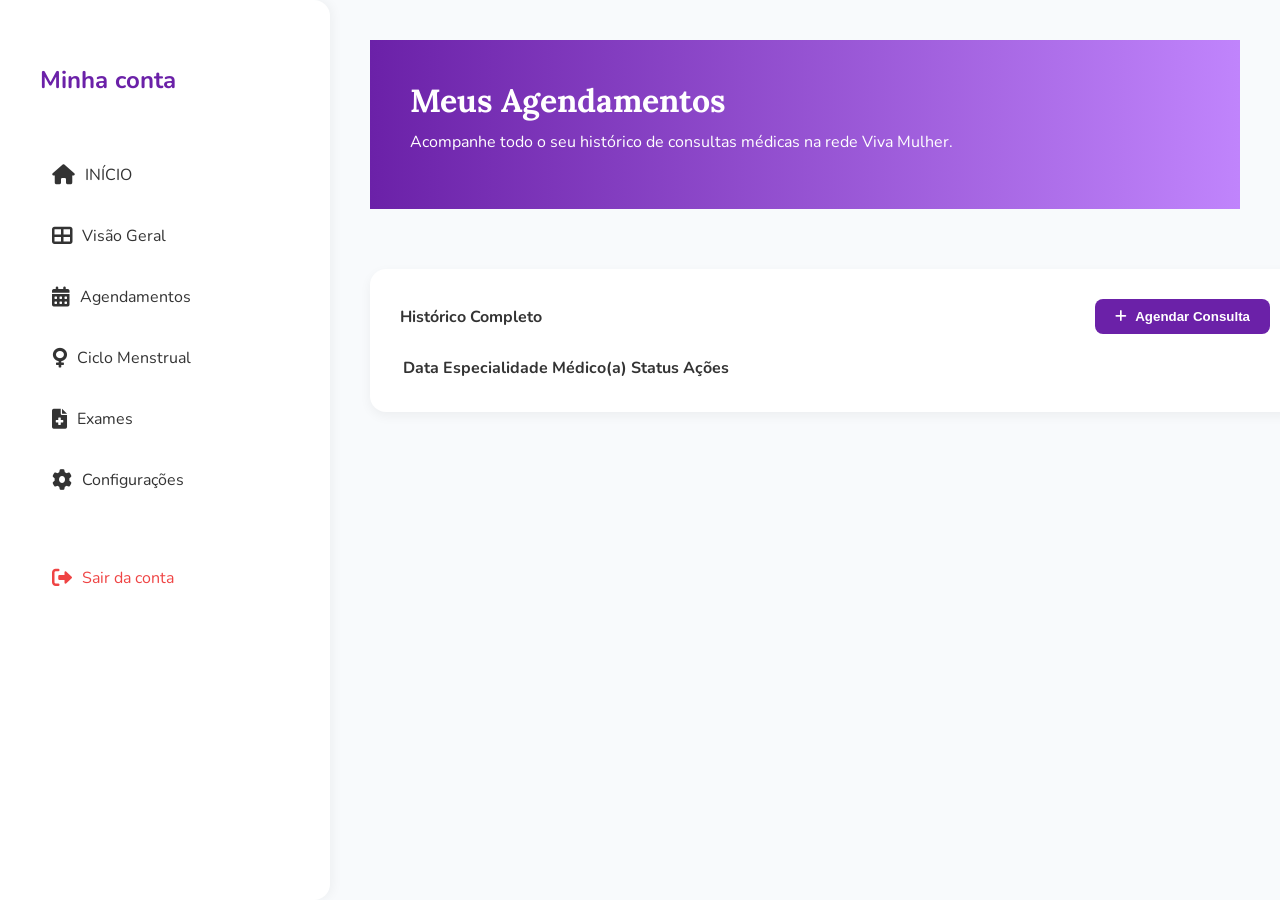
<file: vivamulherweb-vivamulherweb-main/dashboard-paciente/agendamentos.html>
<!DOCTYPE html>
<html lang="pt-BR">
<head>
    <meta charset="UTF-8">
    <meta name="viewport" content="width=device-width, initial-scale=1.0">
    <title>Meus Agendamentos</title>
    
    <link href="https://fonts.googleapis.com/css2?family=Lora:ital,wght@0,400..700;1,400..700&family=Nunito:wght@400;600;700&display=swap" rel="stylesheet">
    <link rel="stylesheet" href="https://cdnjs.cloudflare.com/ajax/libs/font-awesome/6.0.0/css/all.min.css">
    
    <link rel="stylesheet" href="style-paciente.css">
</head>
<body>
    <div class="dashboard-full-container">
        
        <aside class="sidebar">
            <h3>Minha conta</h3>
           <ul>
                <li><a style="cursor: pointer;" onclick="navegarPara('../index.html')"><i class="fas fa-home" style="margin-right: 10px;"></i> INÍCIO</a></li>
                <li><a style="cursor: pointer;" onclick="navegarPara('dashboard.html')"><i class="fas fa-th-large" style="margin-right: 10px;"></i> Visão Geral</a></li>
                <li><a style="cursor: pointer;" onclick="navegarPara('agendamentos.html')"><i class="fas fa-calendar-alt" style="margin-right: 10px;"></i> Agendamentos</a></li>
                <li><a style="cursor: pointer;" onclick="navegarPara('ciclo-menstrual.html')"><i class="fas fa-venus" style="margin-right: 10px;"></i> Ciclo Menstrual</a></li>
                <li><a style="cursor: pointer;" onclick="navegarPara('exames.html')"><i class="fas fa-file-medical" style="margin-right: 10px;"></i> Exames</a></li>
                <li><a style="cursor: pointer;" onclick="navegarPara('configuracoes.html')"><i class="fas fa-cog" style="margin-right: 10px;"></i> Configurações</a></li>
                <br>
                <li><a style="cursor: pointer;" onclick="navegarPara('../index.html')" class="sair-link"><i class="fas fa-sign-out-alt" style="margin-right: 10px;"></i> Sair da conta</a></li>
            </ul>
        </aside>

        <main class="main-content">
            
            <div class="header-banner">
                <h2>Meus Agendamentos</h2>
                <p>Acompanhe todo o seu histórico de consultas médicas na rede Viva Mulher.</p>
            </div>

            <div class="card-flutuante" style="width: 100%;">
                <div style="display: flex; justify-content: space-between; align-items: center; margin-bottom: 20px;">
                    <h4 style="margin: 0;">Histórico Completo</h4>
                    <button onclick="abrirModalAgendamento()" style="background-color: #6b21a8; color: white; border: none; padding: 10px 20px; border-radius: 8px; cursor: pointer; font-weight: bold; display: flex; align-items: center; gap: 8px; transition: 0.3s;"><i class="fas fa-plus"></i> Agendar Consulta</button>
                </div>
                <table class="tabela-consultas">
                    <thead>
                        <tr>
                            <th>Data</th>
                            <th>Especialidade</th>
                            <th>Médico(a)</th>
                            <th>Status</th>
                            <th>Ações</th>
                        </tr>
                    </thead>
                    <tbody>
                    </tbody>
                </table>
            </div>

            <!-- Modal Agendamento -->
            <div id="modal-agendamento" style="display: none; position: fixed; top: 0; left: 0; width: 100%; height: 100vh; background-color: rgba(15, 23, 42, 0.85); z-index: 9999; justify-content: center; align-items: center; backdrop-filter: blur(5px);">
                <div style="background-color: white; padding: 30px; border-radius: 12px; width: 90%; max-width: 500px; box-shadow: 0 4px 20px rgba(0,0,0,0.2);">
                    <h3 style="color: #6b21a8; margin-top: 0; margin-bottom: 20px;">Agendar Nova Consulta</h3>
                    <form id="form-novo-agendamento" onsubmit="salvarAgendamento(event)">
                        <div style="margin-bottom: 15px;">
                            <label style="display: block; margin-bottom: 5px; font-weight: bold; color: #333;">Especialidade</label>
                            <select id="nova-especialidade" required style="width: 100%; padding: 10px; border-radius: 8px; border: 1px solid #ccc; font-family: 'Nunito', sans-serif;">
                                <option value="">Selecione...</option>
                                <option value="Ginecologia">Ginecologia</option>
                                <option value="Mastologia">Mastologia</option>
                                <option value="Obstetrícia">Obstetrícia</option>
                                <option value="Nutrição">Nutrição</option>
                            </select>
                        </div>
                        <div style="margin-bottom: 15px;">
                            <label style="display: block; margin-bottom: 5px; font-weight: bold; color: #333;">Médico(a)</label>
                            <select id="novo-medico" required style="width: 100%; padding: 10px; border-radius: 8px; border: 1px solid #ccc; font-family: 'Nunito', sans-serif;">
                                <option value="">Selecione...</option>
                                <option value="Dra. Silva">Dra. Silva</option>
                                <option value="Dr. Roberto">Dr. Roberto</option>
                                <option value="Dra. Ana">Dra. Ana</option>
                            </select>
                        </div>
                        <div style="margin-bottom: 20px;">
                            <label style="display: block; margin-bottom: 5px; font-weight: bold; color: #333;">Data</label>
                            <input type="date" id="nova-data" required style="width: 100%; padding: 10px; border-radius: 8px; border: 1px solid #ccc; font-family: 'Nunito', sans-serif; box-sizing: border-box;">
                        </div>
                        <div style="display: flex; justify-content: flex-end; gap: 10px;">
                            <button type="button" onclick="fecharModalAgendamento()" style="padding: 10px 20px; border-radius: 8px; border: 1px solid #ccc; background: transparent; cursor: pointer; font-weight: bold; color: #666;">Cancelar</button>
                            <button type="submit" style="padding: 10px 20px; border-radius: 8px; border: none; background: #6b21a8; color: white; cursor: pointer; font-weight: bold;">Confirmar</button>
                        </div>
                    </form>
                </div>
            </div>

        </main>
    </div>

<script src="../script.js"></script>
</body>
</html>
</file>
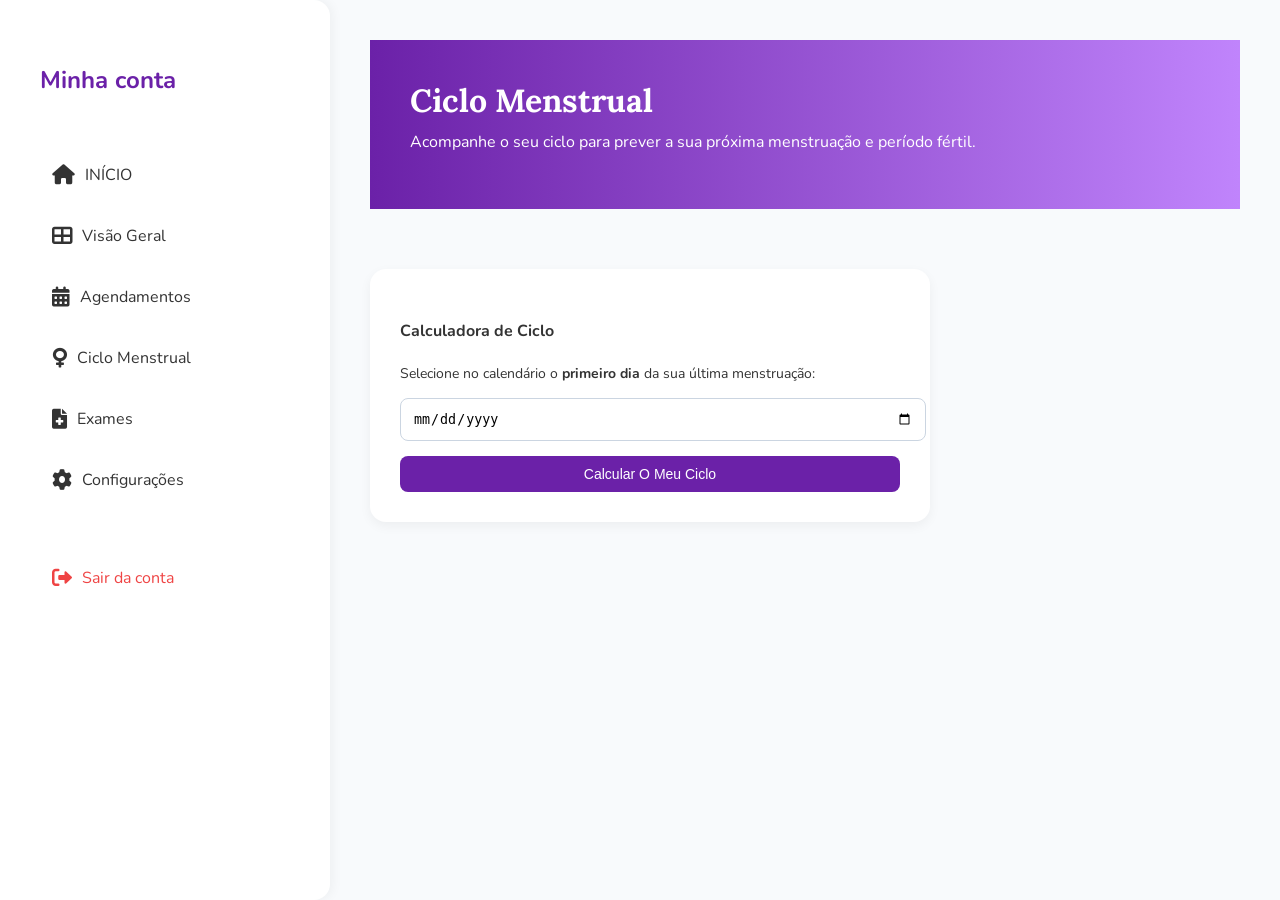
<file: vivamulherweb-vivamulherweb-main/dashboard-paciente/ciclo-menstrual.html>
<!DOCTYPE html>
<html lang="pt-PT">
<head>
    <meta charset="UTF-8">
    <meta name="viewport" content="width=device-width, initial-scale=1.0">
    <title>Ciclo Menstrual - Viva Mulher</title>
    
    <link href="https://fonts.googleapis.com/css2?family=Lora:ital,wght@0,400..700;1,400..700&family=Nunito:wght@400;600;700&display=swap" rel="stylesheet">
    <link rel="stylesheet" href="https://cdnjs.cloudflare.com/ajax/libs/font-awesome/6.0.0/css/all.min.css">
    
    <link rel="stylesheet" href="style-paciente.css">
</head>
<body>
    <div class="dashboard-full-container">
        
        <aside class="sidebar">
            <h3>Minha conta</h3>
           <ul>
                <li><a style="cursor: pointer;" onclick="navegarPara('../index.html')"><i class="fas fa-home" style="margin-right: 10px;"></i> INÍCIO</a></li>
                <li><a style="cursor: pointer;" onclick="navegarPara('dashboard.html')"><i class="fas fa-th-large" style="margin-right: 10px;"></i> Visão Geral</a></li>
                <li><a style="cursor: pointer;" onclick="navegarPara('agendamentos.html')"><i class="fas fa-calendar-alt" style="margin-right: 10px;"></i> Agendamentos</a></li>
                <li><a style="cursor: pointer;" onclick="navegarPara('ciclo-menstrual.html')"><i class="fas fa-venus" style="margin-right: 10px;"></i> Ciclo Menstrual</a></li>
                <li><a style="cursor: pointer;" onclick="navegarPara('exames.html')"><i class="fas fa-file-medical" style="margin-right: 10px;"></i> Exames</a></li>
                <li><a style="cursor: pointer;" onclick="navegarPara('configuracoes.html')"><i class="fas fa-cog" style="margin-right: 10px;"></i> Configurações</a></li>
                <br>
                <li><a style="cursor: pointer;" onclick="navegarPara('../index.html')" class="sair-link"><i class="fas fa-sign-out-alt" style="margin-right: 10px;"></i> Sair da conta</a></li>
            </ul>
        </aside>

        <main class="main-content">
            
            <div class="header-banner">
                <h2>Ciclo Menstrual</h2>
                <p>Acompanhe o seu ciclo para prever a sua próxima menstruação e período fértil.</p>
            </div>

            <div class="card-flutuante" style="width: 100%; max-width: 500px;">
                <h4>Calculadora de Ciclo</h4>
                <p style="font-size: 14px; margin-bottom: 15px;">Selecione no calendário o <strong>primeiro dia</strong> da sua última menstruação:</p>
                
                <input type="date" id="data-menstruacao" class="input-calendario" style="width: 100%; padding: 12px; border: 1px solid #cbd5e1; border-radius: 8px; margin-bottom: 15px;">
                
                <button class="btn-primary" style="padding: 10px 20px; font-size: 14px; width: 100%; background-color: #6b21a8; color: white; border: none; border-radius: 8px; cursor: pointer;" onclick="calcularCiclo()">Calcular O Meu Ciclo</button>

                <div id="resultado-ciclo" style="display: none; margin-top: 20px; padding: 20px; background-color: #fdf4ff; border-left: 4px solid #c084fc; border-radius: 8px;">
                    <h4 style="color: #6b21a8; margin-bottom: 10px; border-bottom: none;">Previsão do seu Ciclo</h4>
                    <p style="font-family: 'Nunito', sans-serif; font-size: 15px; margin-bottom: 5px;">🩸 Próxima menstruação: <strong id="prox-menstruacao" style="color: #333;"></strong></p>
                    <p style="font-family: 'Nunito', sans-serif; font-size: 15px;">🌸 Período mais fértil: <strong id="periodo-fertil" style="color: #333;"></strong></p>
                    <p style="font-size: 12px; color: #888; margin-top: 15px;">*Cálculo baseado num ciclo padrão de 28 dias.</p>
                </div>
            </div>

        </main>
    </div>

    <script src="../script.js"></script>
</body>
</html>
</file>
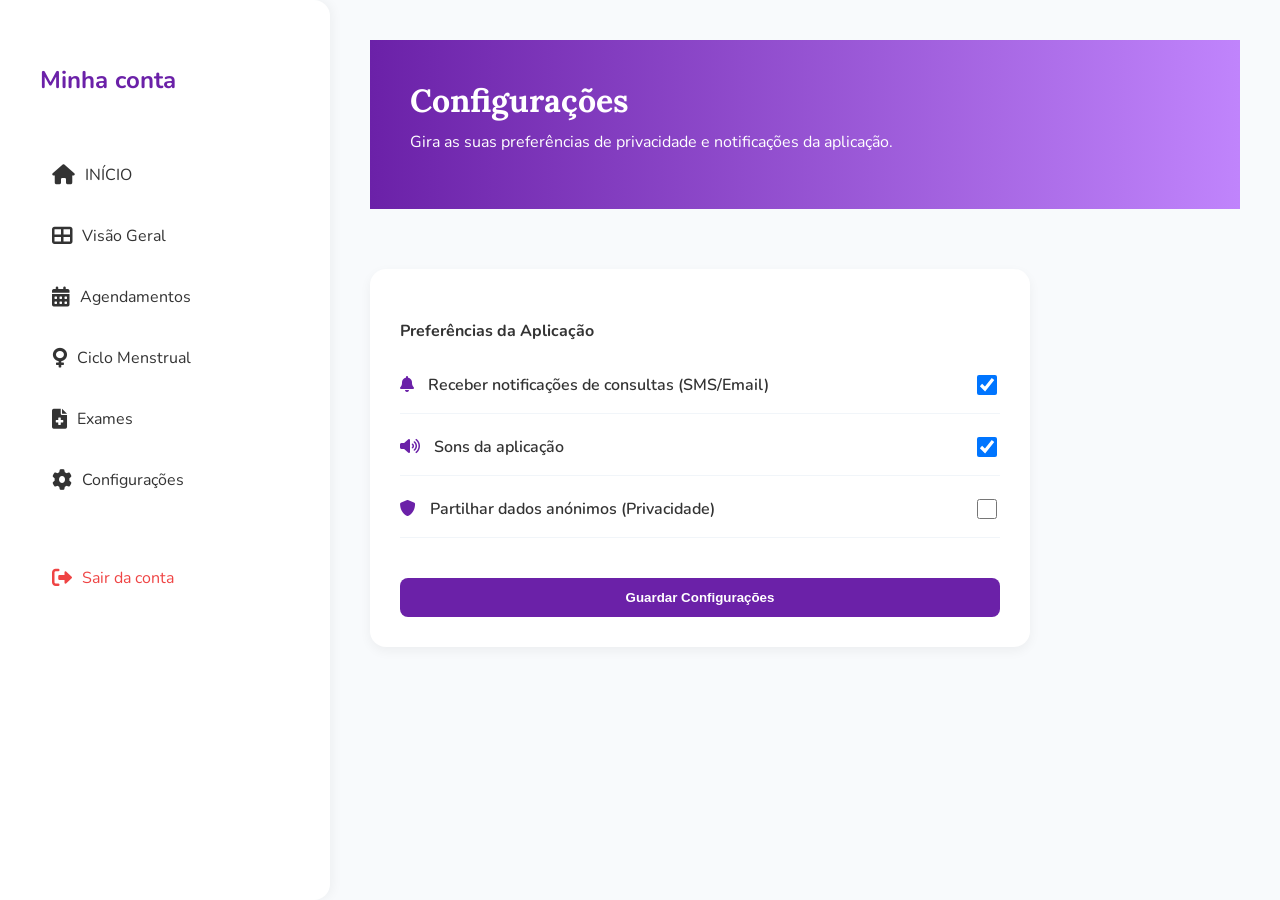
<file: vivamulherweb-vivamulherweb-main/dashboard-paciente/configuracoes.html>
<!DOCTYPE html>
<html lang="pt-PT">
<head>
    <meta charset="UTF-8">
    <meta name="viewport" content="width=device-width, initial-scale=1.0">
    <title>Configurações - Viva Mulher</title>
    
    <link href="https://fonts.googleapis.com/css2?family=Lora:ital,wght@0,400..700;1,400..700&family=Nunito:wght@400;600;700&display=swap" rel="stylesheet">
    <link rel="stylesheet" href="https://cdnjs.cloudflare.com/ajax/libs/font-awesome/6.0.0/css/all.min.css">
    
    <link rel="stylesheet" href="style-paciente.css">
</head>
<body>
    <div class="dashboard-full-container">
        
        <aside class="sidebar">
            <h3>Minha conta</h3>
           <ul>
                <li><a style="cursor: pointer;" onclick="navegarPara('../index.html')"><i class="fas fa-home" style="margin-right: 10px;"></i> INÍCIO</a></li>
                <li><a style="cursor: pointer;" onclick="navegarPara('dashboard.html')"><i class="fas fa-th-large" style="margin-right: 10px;"></i> Visão Geral</a></li>
                <li><a style="cursor: pointer;" onclick="navegarPara('agendamentos.html')"><i class="fas fa-calendar-alt" style="margin-right: 10px;"></i> Agendamentos</a></li>
                <li><a style="cursor: pointer;" onclick="navegarPara('ciclo-menstrual.html')"><i class="fas fa-venus" style="margin-right: 10px;"></i> Ciclo Menstrual</a></li>
                <li><a style="cursor: pointer;" onclick="navegarPara('exames.html')"><i class="fas fa-file-medical" style="margin-right: 10px;"></i> Exames</a></li>
                <li><a style="cursor: pointer;" onclick="navegarPara('configuracoes.html')"><i class="fas fa-cog" style="margin-right: 10px;"></i> Configurações</a></li>
                <br>
                <li><a style="cursor: pointer;" onclick="navegarPara('../index.html')" class="sair-link"><i class="fas fa-sign-out-alt" style="margin-right: 10px;"></i> Sair da conta</a></li>
            </ul>
        </aside>

        <main class="main-content">
            
            <div class="header-banner">
                <h2>Configurações</h2>
                <p>Gira as suas preferências de privacidade e notificações da aplicação.</p>
            </div>

            <div class="card-flutuante" style="width: 100%; max-width: 600px;">
                <h4 style="margin-bottom: 30px;">Preferências da Aplicação</h4>
                
                <div style="margin-bottom: 20px; display: flex; justify-content: space-between; align-items: center; border-bottom: 1px solid #f1f5f9; padding-bottom: 15px;">
                    <span style="font-family: 'Nunito', sans-serif; color: #333; font-weight: 600;"><i class="fas fa-bell" style="color: #6b21a8; margin-right: 10px;"></i> Receber notificações de consultas (SMS/Email)</span>
                    <input type="checkbox" id="config-notif" checked style="width: 20px; height: 20px; cursor: pointer;">
                </div>
                
                <div style="margin-bottom: 20px; display: flex; justify-content: space-between; align-items: center; border-bottom: 1px solid #f1f5f9; padding-bottom: 15px;">
                    <span style="font-family: 'Nunito', sans-serif; color: #333; font-weight: 600;"><i class="fas fa-volume-up" style="color: #6b21a8; margin-right: 10px;"></i> Sons da aplicação</span>
                    <input type="checkbox" id="config-sons" checked style="width: 20px; height: 20px; cursor: pointer;">
                </div>

                <div style="margin-bottom: 20px; display: flex; justify-content: space-between; align-items: center; border-bottom: 1px solid #f1f5f9; padding-bottom: 15px;">
                    <span style="font-family: 'Nunito', sans-serif; color: #333; font-weight: 600;"><i class="fas fa-shield-alt" style="color: #6b21a8; margin-right: 10px;"></i> Partilhar dados anónimos (Privacidade)</span>
                    <input type="checkbox" id="config-privacidade" style="width: 20px; height: 20px; cursor: pointer;">
                </div>

                <button style="margin-top: 20px; width: 100%; padding: 12px; background-color: #6b21a8; color: white; border: none; border-radius: 8px; font-weight: bold; cursor: pointer;" onclick="salvarConfiguracoes()">Guardar Configurações</button>
            </div>

        </main>
    </div>

    <script src="../script.js"></script>
    <script>
        function getUsuarioLogado() {
            return JSON.parse(localStorage.getItem('vivaMulherUsuarioAtivo'));
        }

        function getConfigKey() {
            const user = getUsuarioLogado();
            if (user && user.email) {
                return 'configuracoes_vivaMulher_' + user.email;
            }
            return 'configuracoes_vivaMulher_visitante';
        }

        function carregarConfiguracoes() {
            const configKey = getConfigKey();
            const config = JSON.parse(localStorage.getItem(configKey));
            
            if (config) {
                document.getElementById('config-notif').checked = config.notificacoes;
                document.getElementById('config-sons').checked = config.sons;
                document.getElementById('config-privacidade').checked = config.privacidade;
            }
        }

        function salvarConfiguracoes() {
            const configKey = getConfigKey();
            const configuracoes = {
                notificacoes: document.getElementById('config-notif').checked,
                sons: document.getElementById('config-sons').checked,
                privacidade: document.getElementById('config-privacidade').checked
            };
            
            localStorage.setItem(configKey, JSON.stringify(configuracoes));
            alert('Configurações salvas com sucesso para o seu perfil!');
        }

        window.onload = carregarConfiguracoes;
    </script>
</body>
</html>
</file>
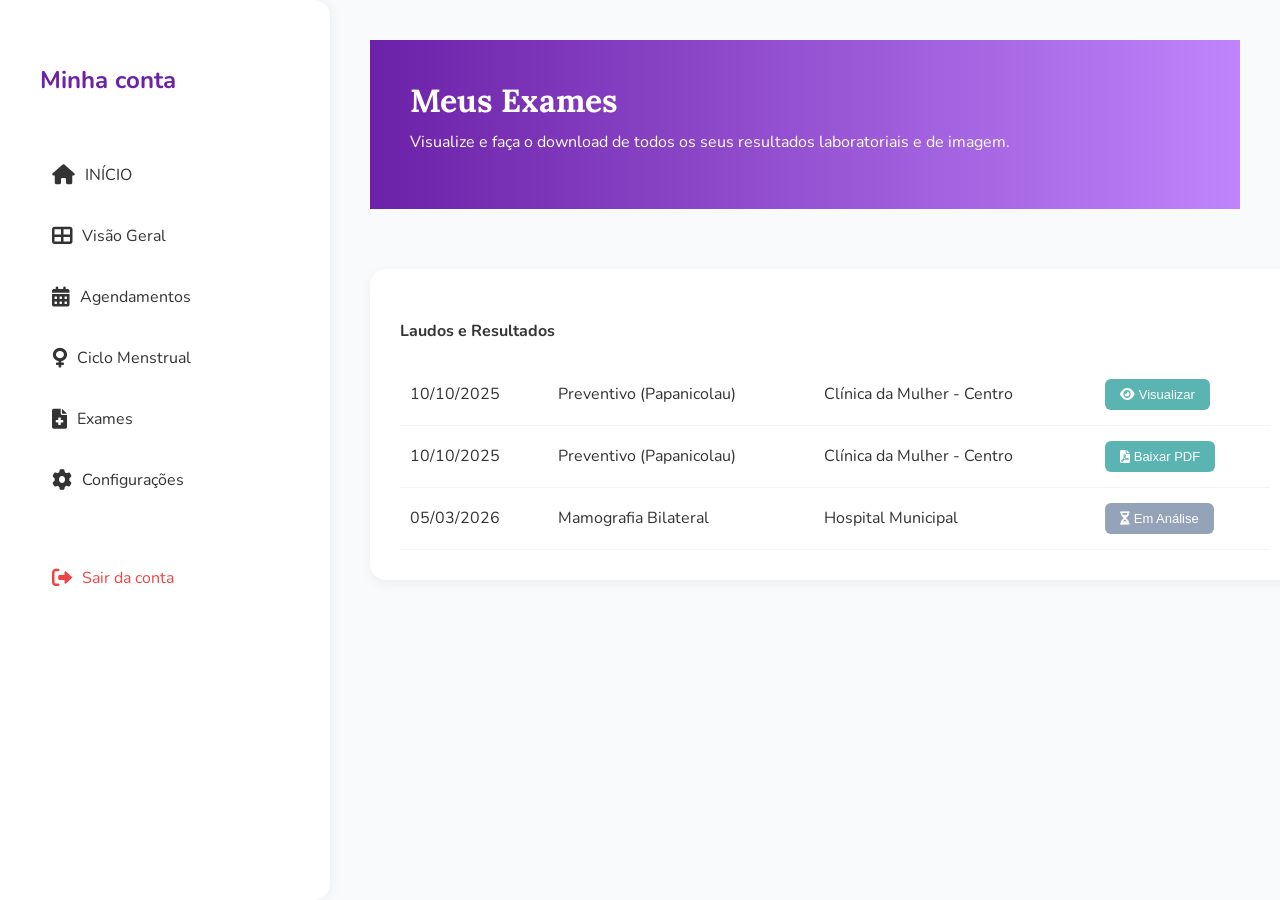
<file: vivamulherweb-vivamulherweb-main/dashboard-paciente/exames.html>
<!DOCTYPE html>
<html lang="pt-PT">
<head>
    <meta charset="UTF-8">
    <meta name="viewport" content="width=device-width, initial-scale=1.0">
    <title>Meus Exames - Viva Mulher</title>
    
    <link href="https://fonts.googleapis.com/css2?family=Lora:ital,wght@0,400..700;1,400..700&family=Nunito:wght@400;600;700&display=swap" rel="stylesheet">
    <link rel="stylesheet" href="https://cdnjs.cloudflare.com/ajax/libs/font-awesome/6.0.0/css/all.min.css">
    <link rel="stylesheet" href="style-paciente.css">
</head>
<body>
    <div class="dashboard-full-container">
        
        <aside class="sidebar">
            <h3>Minha conta</h3>
            <ul>
                <li><a style="cursor: pointer;" onclick="navegarPara('../index.html')"><i class="fas fa-home" style="margin-right: 10px;"></i> INÍCIO</a></li>
                <li><a style="cursor: pointer;" onclick="navegarPara('dashboard.html')"><i class="fas fa-th-large" style="margin-right: 10px;"></i> Visão Geral</a></li>
                <li><a style="cursor: pointer;" onclick="navegarPara('agendamentos.html')"><i class="fas fa-calendar-alt" style="margin-right: 10px;"></i> Agendamentos</a></li>
                <li><a style="cursor: pointer;" onclick="navegarPara('ciclo-menstrual.html')"><i class="fas fa-venus" style="margin-right: 10px;"></i> Ciclo Menstrual</a></li>
                <li><a style="cursor: pointer;" onclick="navegarPara('exames.html')"><i class="fas fa-file-medical" style="margin-right: 10px;"></i> Exames</a></li>
                <li><a style="cursor: pointer;" onclick="navegarPara('configuracoes.html')"><i class="fas fa-cog" style="margin-right: 10px;"></i> Configurações</a></li>
                <br>
                <li><a style="cursor: pointer;" onclick="navegarPara('../index.html')" class="sair-link"><i class="fas fa-sign-out-alt" style="margin-right: 10px;"></i> Sair da conta</a></li>
            </ul>
        </aside>

        <main class="main-content">
            
            <div class="header-banner">
                <h2>Meus Exames</h2>
                <p>Visualize e faça o download de todos os seus resultados laboratoriais e de imagem.</p>
            </div>

            <div class="card-flutuante" style="width: 100%;">
                <h4>Laudos e Resultados</h4>
                <table class="tabela-consultas" style="width: 100%; text-align: left; border-collapse: collapse;">
                    <thead>
                        <tr style="border-bottom: 1px solid #f1f5f9;">
                            <td style="padding: 15px 10px;">10/10/2025</td>
                            <td style="padding: 15px 10px;">Preventivo (Papanicolau)</td>
                            <td style="padding: 15px 10px;">Clínica da Mulher - Centro</td>
                            <td style="padding: 15px 10px;">
                                <button style="padding: 8px 15px; font-size: 13px; background-color: #5ab4b2; color: white; border: none; border-radius: 6px; cursor: pointer;" onclick="abrirVisualizadorExame('Preventivo (Papanicolau)', '10/10/2025', 'Negativo para malignidade. Alterações celulares benignas inflamatórias.')">
                                    <i class="fas fa-eye"></i> Visualizar
                                </button>
                            </td>
                        </tr>
                    </thead>
                    <tbody>
                        <tr style="border-bottom: 1px solid #f1f5f9;">
                            <td style="padding: 15px 10px;">10/10/2025</td>
                            <td style="padding: 15px 10px;">Preventivo (Papanicolau)</td>
                            <td style="padding: 15px 10px;">Clínica da Mulher - Centro</td>
                            <td style="padding: 15px 10px;"><button style="padding: 8px 15px; font-size: 13px; background-color: #5ab4b2; color: white; border: none; border-radius: 6px; cursor: pointer;"><i class="fas fa-file-pdf"></i> Baixar PDF</button></td>
                        </tr>
                        <tr style="border-bottom: 1px solid #f1f5f9;">
                            <td style="padding: 15px 10px;">05/03/2026</td>
                            <td style="padding: 15px 10px;">Mamografia Bilateral</td>
                            <td style="padding: 15px 10px;">Hospital Municipal</td>
                            <td style="padding: 15px 10px;"><button style="padding: 8px 15px; font-size: 13px; background-color: #94a3b8; color: white; border: none; border-radius: 6px; cursor: not-allowed;"><i class="fas fa-hourglass-half"></i> Em Análise</button></td>
                        </tr>
                    </tbody>
                </table>
            </div>

        </main>
    </div>
    
    <div id="modal-visualizador" class="modal-exame-oculto">
        <div class="pdf-container">
            <div class="pdf-header-actions">
                <span style="color: white; font-weight: bold;"><i class="fas fa-file-pdf"></i> Visualizador de Resultados</span>
                <div>
                    <button class="btn-pdf-action" onclick="alert('Iniciando download do PDF...')"><i class="fas fa-download"></i> Baixar</button>
                    <button class="btn-pdf-action" onclick="fecharVisualizadorExame()"><i class="fas fa-times"></i> Fechar</button>
                </div>
            </div>
            
            <div class="pdf-folha">
                <div style="text-align: center; border-bottom: 2px solid #0d9488; padding-bottom: 15px; margin-bottom: 20px;">
                    <h2 style="color: #0d9488; font-family: 'Lora', serif; margin: 0;">VIVA MULHER</h2>
                    <p style="color: #64748b; font-size: 12px; margin: 5px 0 0 0;">Laboratório de Análises Clínicas</p>
                </div>
                
                <div style="display: flex; justify-content: space-between; margin-bottom: 20px; font-size: 14px; color: #333;">
                    <div>
                        <p><strong>Paciente:</strong> Maria da Silva</p>
                        <p><strong>Médico(a) Solicitante:</strong> Dra. Ana Costa</p>
                    </div>
                    <div style="text-align: right;">
                        <p><strong>Data da Colheita:</strong> <span id="pdf-data"></span></p>
                        <p><strong>Exame:</strong> <span id="pdf-tipo" style="font-weight: bold;"></span></p>
                    </div>
                </div>

                <div style="background-color: #f8fafc; padding: 20px; border-radius: 8px; border-left: 4px solid #0d9488;">
                    <h4 style="color: #333; margin-top: 0;">RESULTADO / LAUDO</h4>
                    <p id="pdf-resultado" style="font-size: 15px; line-height: 1.6; color: #475569;"></p>
                </div>

                <div style="text-align: center; margin-top: 40px; font-size: 12px; color: #94a3b8;">
                    <p>Documento assinado digitalmente por Viva Mulher Web.</p>
                    <p>Este exame não substitui a avaliação médica.</p>
                </div>
            </div>
        </div>
    </div>

    <script src="../script.js"></script>
</body>
</html>
</file>
<file: vivamulherweb-vivamulherweb-main/dashboard-paciente/style-paciente.css>
/* =========================================
   NOVO DESIGN DO DASHBOARD (SOFISTICADO E ATRAENTE)
   ========================================= */

/* --- GERAL --- */
body {
    font-family: 'Nunito', sans-serif;
    background-color: #f8fafc; /* Um cinza muito claro para o fundo */
    color: #333;
    margin: 0;
    padding: 0;
}

.dashboard-full-container {
    display: flex;
    min-height: 100vh;
}

/* --- HEADER BANNER SUPERIOR GRADIENTE --- */
.header-banner {
    background: linear-gradient(to right, #6b21a8, #c084fc); /* Gradiente roxo profundo */
    color: white;
    padding: 40px;
    border-radius: 0; /* Tela cheia */
    margin-bottom: 20px;
}

.header-banner h2 {
    font-family: 'Lora', serif; /* Fonte de título elegante */
    font-size: 32px;
    font-weight: bold;
    margin: 0;
}

.header-banner p {
    font-size: 16px;
    margin-top: 10px;
}

/* --- MENU LATERAL (SUBSTITUIR O CINZA) --- */
.sidebar {
    background-color: #ffffff; /* Fundo branco limpo */
    width: 250px;
    padding: 40px;
    display: flex;
    flex-direction: column;
    border-radius: 0 16px 16px 0; /* Cantos arredondados na borda interna */
    box-shadow: 2px 0 12px rgba(0, 0, 0, 0.05); /* Sombra suave para o lado */
}

.sidebar h3 {
    color: #6b21a8;
    font-size: 24px;
    margin-bottom: 40px;
}

.sidebar ul {
    list-style: none;
    padding: 0;
    display: flex;
    flex-direction: column;
    gap: 15px;
}

.sidebar ul li a {
    display: flex;
    align-items: center;
    text-decoration: none;
    color: #333;
    font-size: 16px;
    padding: 12px;
    border-radius: 8px;
    font-weight: medium;
    transition: 0.3s;
}

.sidebar ul li a:hover {
    background-color: #e2e8f0;
    color: #6b21a8;
}

.sidebar ul li a.active {
    background-color: #c084fc; /* Roxo para o item ativo */
    color: #ffffff;
}

.sidebar ul li a i {
    font-size: 20px;
    margin-right: 15px;
}

/* Link Sair */
.sidebar ul li a.sair-link {
    margin-top: auto; /* Empurra para o fundo */
    color: #ef4444; /* Vermelho para o item de saída */
}

/* --- ÁREA PRINCIPAL --- */
.main-content {
    flex: 1;
    padding: 40px;
    display: flex;
    flex-direction: column;
    gap: 40px;
}

/* Estilo de Cartão Flutuante */
.card-flutuante {
    background-color: #ffffff;
    padding: 30px;
    border-radius: 16px;
    box-shadow: 0 4px 12px rgba(0, 0, 0, 0.05); /* Sombra difusa e suave */
}

/* Cartões de Ação (Topo) */
.action-cards {
    display: grid;
    grid-template-columns: repeat(3, 1fr);
    gap: 20px;
}

.card-action {
    text-align: center;
    cursor: pointer;
    transition: 0.3s;
}

.card-action:hover {
    transform: translateY(-5px); /* Efeito de elevação */
}

.card-action i {
    font-size: 48px;
    color: #5ab4b2; /* Azul/Teal dos ícones */
    margin-bottom: 20px;
}

.card-action h4 {
    font-size: 18px;
    font-weight: bold;
    margin-bottom: 5px;
}

.card-action p {
    font-size: 14px;
    color: #666;
}

/* Seção do Meio */
.secao-meio {
    display: grid;
    grid-template-columns: repeat(2, 1fr);
    gap: 30px;
}

/* Calendário */
.card-calendar {
    display: flex;
    flex-direction: column;
}

.calendar-visual {
    display: flex;
    gap: 20px;
    margin-top: 20px;
}

.calendar-grid {
    flex: 1;
    display: grid;
    grid-template-columns: repeat(7, 1fr);
    gap: 5px;
    font-size: 14px;
    color: #555;
}

.calendar-grid span {
    text-align: center;
    padding: 8px;
}

.calendar-grid span.day-marked {
    background-color: #6b21a8; /* Roxo da data marcada */
    color: white;
    border-radius: 50%;
    font-weight: bold;
}

.calendar-details {
    width: 150px;
    font-size: 14px;
    color: #333;
}

.calendar-details strong {
    font-size: 18px;
    color: #6b21a8;
}

/* Notificações */
.card-notifications {
    display: flex;
    flex-direction: column;
}

.notif-title {
    font-size: 18px;
    font-weight: bold;
    margin-bottom: 20px;
}

.notif-list {
    list-style: none;
    padding: 0;
    display: flex;
    flex-direction: column;
    gap: 20px;
}

.notif-item {
    display: flex;
    align-items: flex-start;
    gap: 15px;
}

.notif-item i {
    font-size: 24px;
    color: #6b21a8;
}

.notif-text h5 {
    font-size: 16px;
    font-weight: bold;
    margin-bottom: 5px;
}

.notif-text p {
    font-size: 14px;
    color: #666;
}

/* --- RODAPÉ (SUBSTITUIR O AZUL SÓLIDO) --- */
.footer-info {
    display: grid;
    grid-template-columns: repeat(3, 1fr);
    gap: 20px;
}

.card-info {
    background-color: #ffffff;
    padding: 20px;
    border-radius: 12px;
    box-shadow: 0 4px 12px rgba(0, 0, 0, 0.05);
    display: flex;
    flex-direction: column;
    position: relative; /* Para a imagem de fundo */
    overflow: hidden; /* Corta a imagem excedente */
}

.card-info h4 {
    background-color: black;
    color: white;
    text-align: center;
    padding: 8px;
    font-weight: bold;
    font-size: 14px;
    border-radius: 4px;
    margin-bottom: 15px;
}

.card-info p {
    font-size: 14px;
    color: #333;
}

/* Imagens de fundo para Campanhas (suturadas) */
.card-info-image {
    position: absolute;
    top: 0;
    left: 0;
    width: 100%;
    height: 100%;
    object-fit: cover;
    opacity: 0.15; /* Saturação baixa */
    z-index: 1; /* Atrás do texto */
}

.card-info-content {
    position: relative;
    z-index: 2; /* Texto na frente */
}

/* Emergência (Vermelho mais contido) */
.card-info-emerg {
    background-color: #ef4444; /* Vermelho para o fundo */
    color: white;
}

.card-info-emerg h4 {
    background-color: white;
    color: black;
}

.card-info-emerg p {
    color: white;
}

/* ========================================================
   VISUALIZADOR DE EXAMES (RF11)
   ======================================================== */
.modal-exame-oculto {
    display: none !important;
}

.modal-exame-ativo {
    display: flex !important;
    position: fixed;
    top: 0;
    left: 0;
    width: 100%;
    height: 100vh;
    background-color: rgba(15, 23, 42, 0.85); /* Fundo bem escuro */
    backdrop-filter: blur(5px);
    z-index: 9999;
    justify-content: center;
    align-items: center;
    padding: 20px;
}

/* O fundo que simula o ecrã de um leitor de PDF */
.pdf-container {
    background-color: #334155;
    width: 100%;
    max-width: 800px;
    height: 85vh;
    border-radius: 8px;
    display: flex;
    flex-direction: column;
    box-shadow: 0 25px 50px rgba(0,0,0,0.5);
    overflow: hidden;
}

.pdf-header-actions {
    background-color: #1e293b;
    padding: 15px 20px;
    display: flex;
    justify-content: space-between;
    align-items: center;
}

.btn-pdf-action {
    background-color: transparent;
    color: #cbd5e1;
    border: 1px solid #cbd5e1;
    padding: 8px 15px;
    border-radius: 4px;
    cursor: pointer;
    margin-left: 10px;
    transition: 0.3s;
}

.btn-pdf-action:hover {
    background-color: #cbd5e1;
    color: #1e293b;
}

/* A "folha" de exame em si */
.pdf-folha {
    background-color: white;
    margin: 20px auto;
    width: 90%;
    max-width: 700px;
    flex-grow: 1;
    overflow-y: auto;
    padding: 40px;
    box-shadow: 0 4px 6px rgba(0,0,0,0.1);
}

/* ========================================================
   REGRAS PARA VERSÃO MOBILE (MAX 768px)
   ======================================================== */
@media (max-width: 768px) {
    /* Ajuste do Ecrã Inteiro */
    body {
        overflow-x: hidden;
    }

    /* Transformar Menu Lateral em Menu Suspenso */
    .sidebar {
        position: fixed;
        left: -100%; /* Escondido por padrão */
        top: 0;
        width: 250px;
        height: 100vh;
        z-index: 9999;
        transition: 0.3s;
        box-shadow: 5px 0 15px rgba(0,0,0,0.2);
    }

    .sidebar.active {
        left: 0; /* Mostra o menu ao clicar */
    }

    /* Ajuste dos Cards para ficarem em uma única coluna */
    .cards-grid, .grid-gestao {
        display: flex;
        flex-direction: column;
        gap: 15px;
        padding: 10px;
    }

    .main-content {
        padding: 15px !important;
    }

    /* Ajuste da Hero Section (Index) */
    .hero-conteudo {
        padding: 20px;
        text-align: center;
        align-items: center;
    }

    .badge-pink {
        font-size: 30px !important; /* Letra menor no celular */
    }

    /* Botões de especialidades em coluna */
    .botoes-fundo {
        flex-direction: column;
        bottom: 20px !important;
        gap: 10px;
    }
}
</file>
